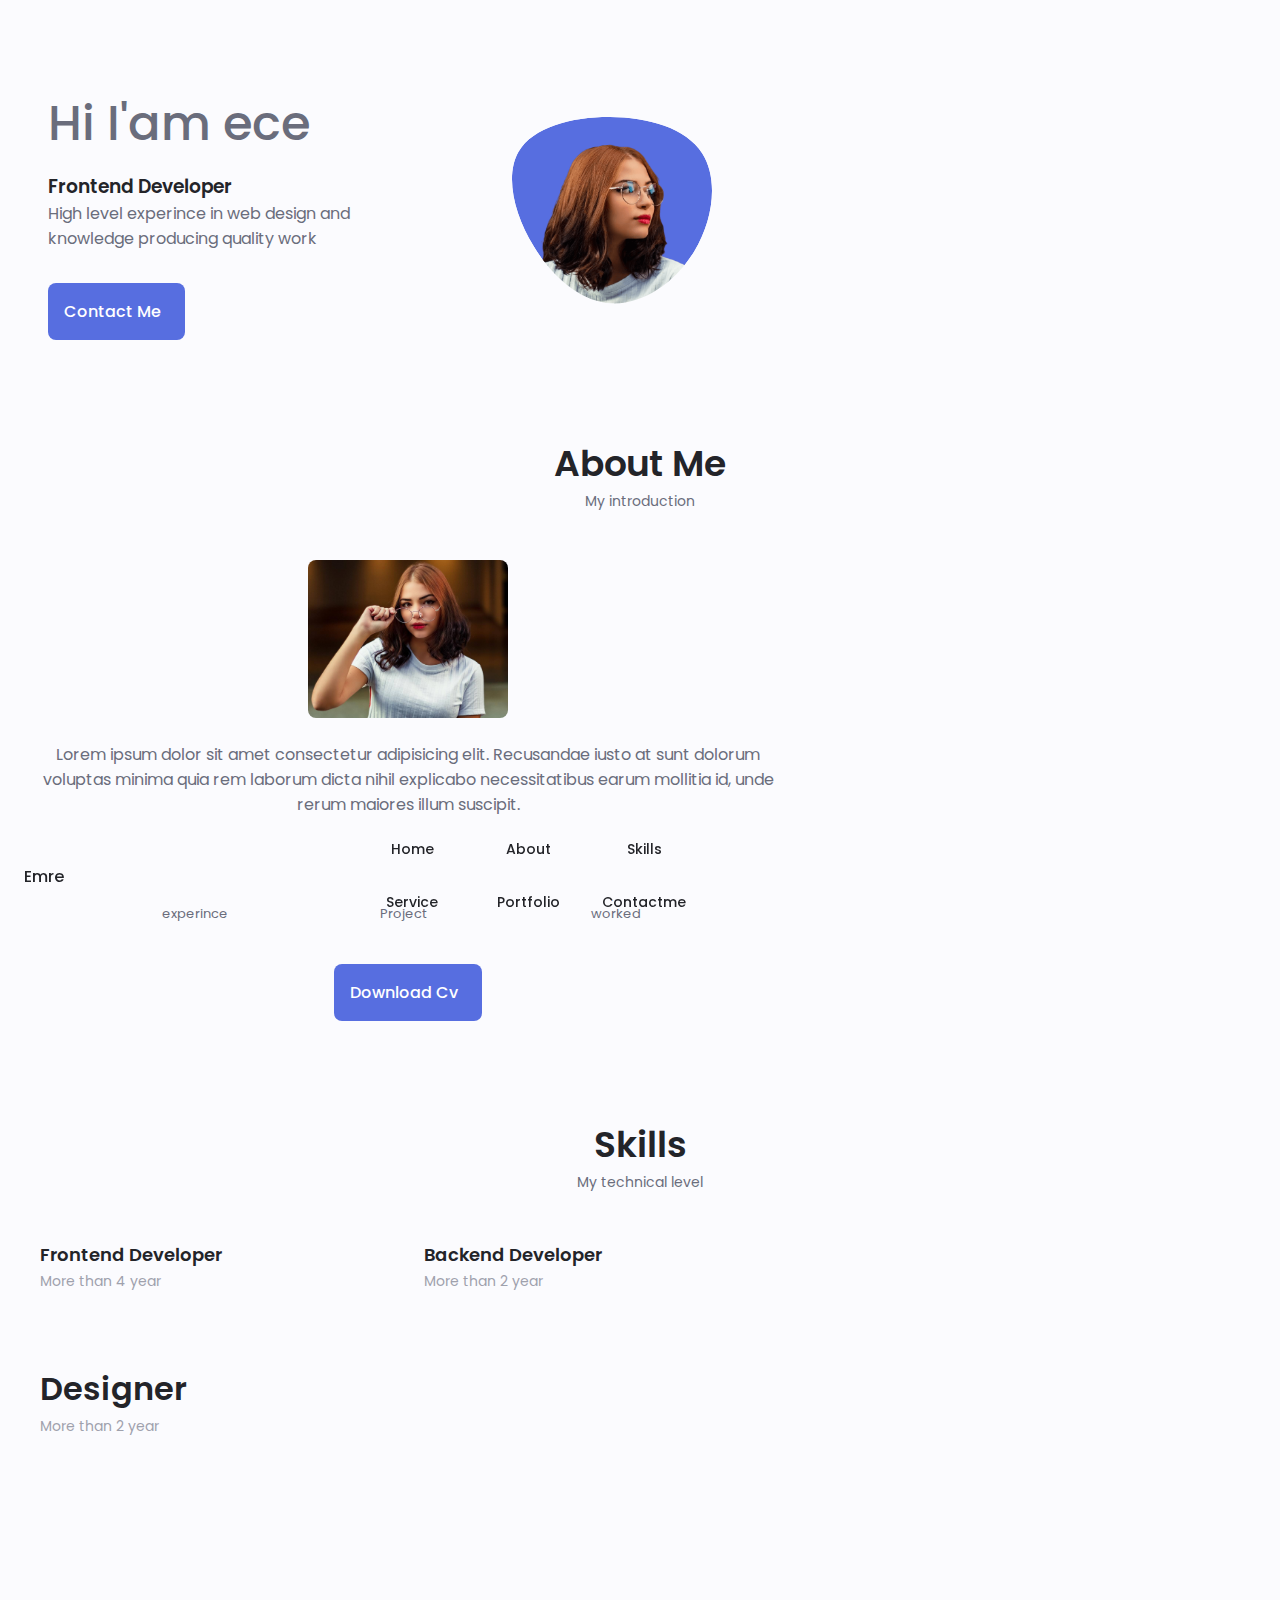
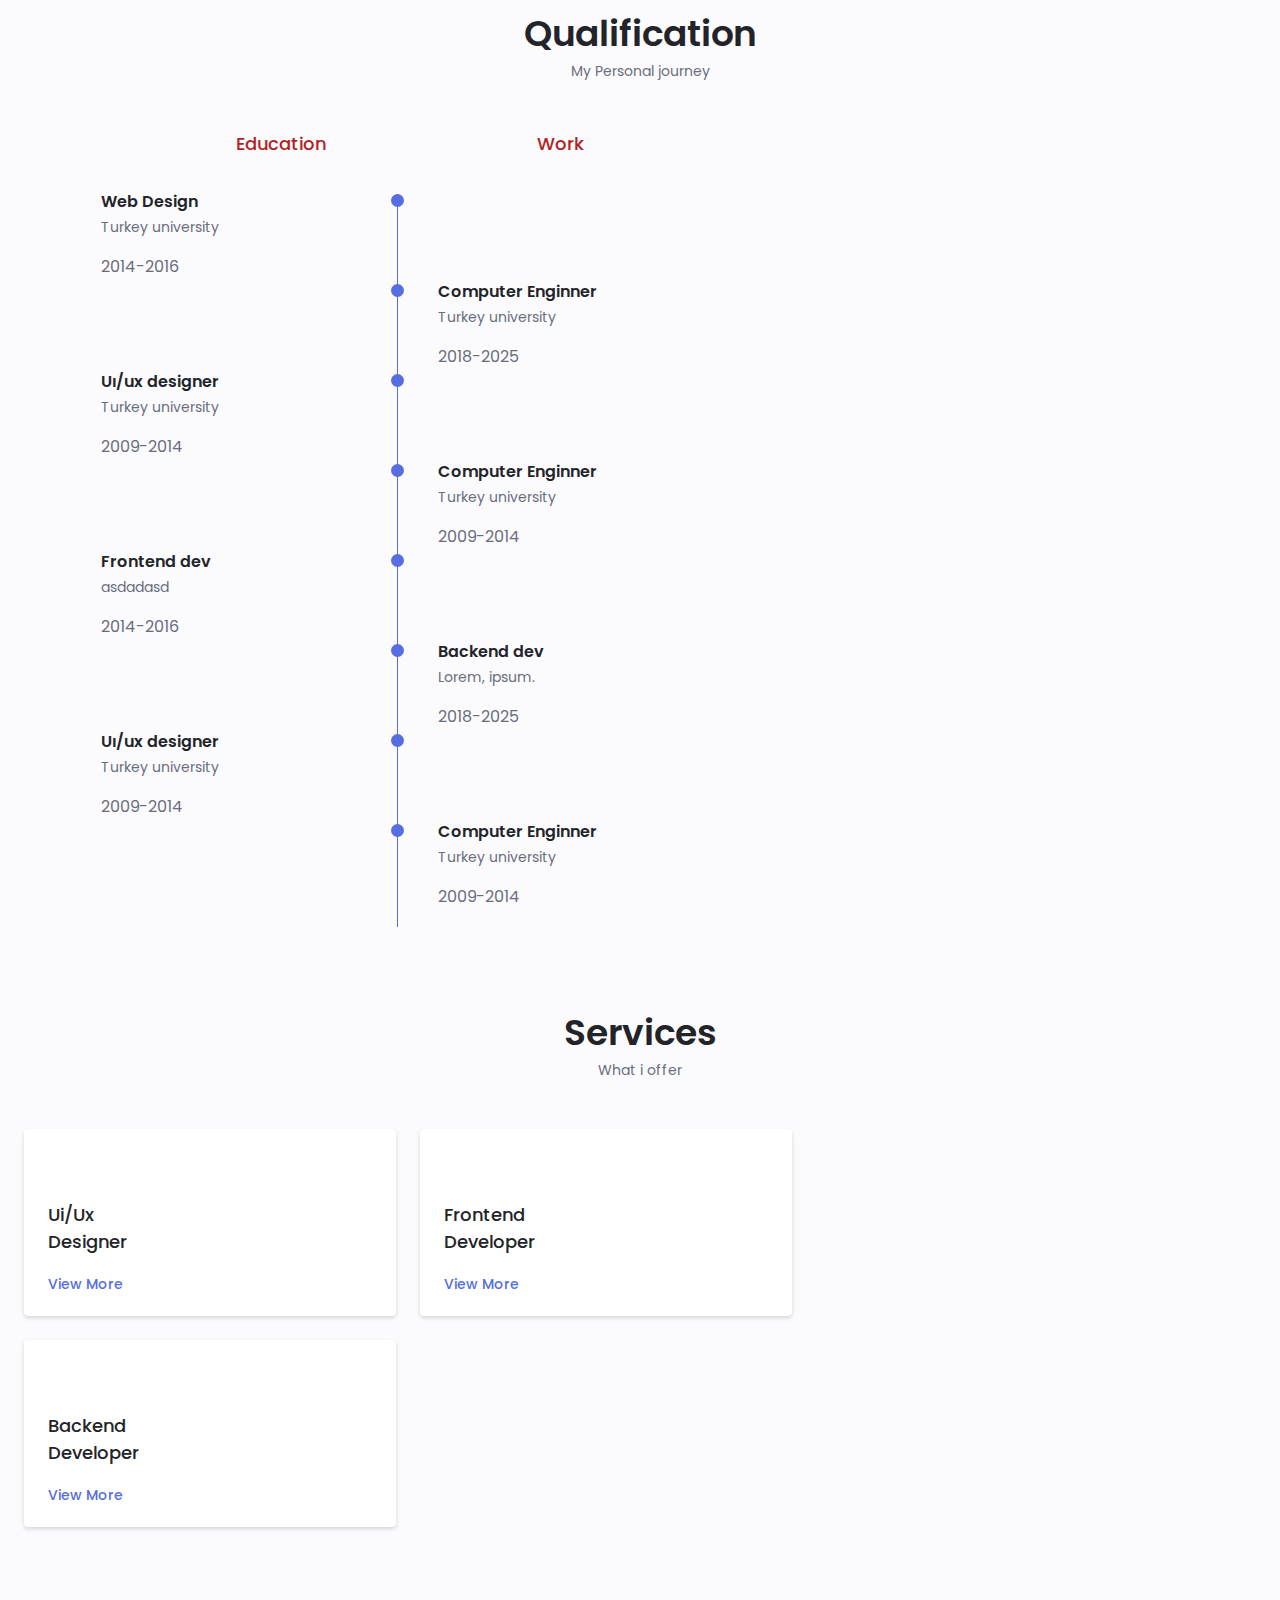
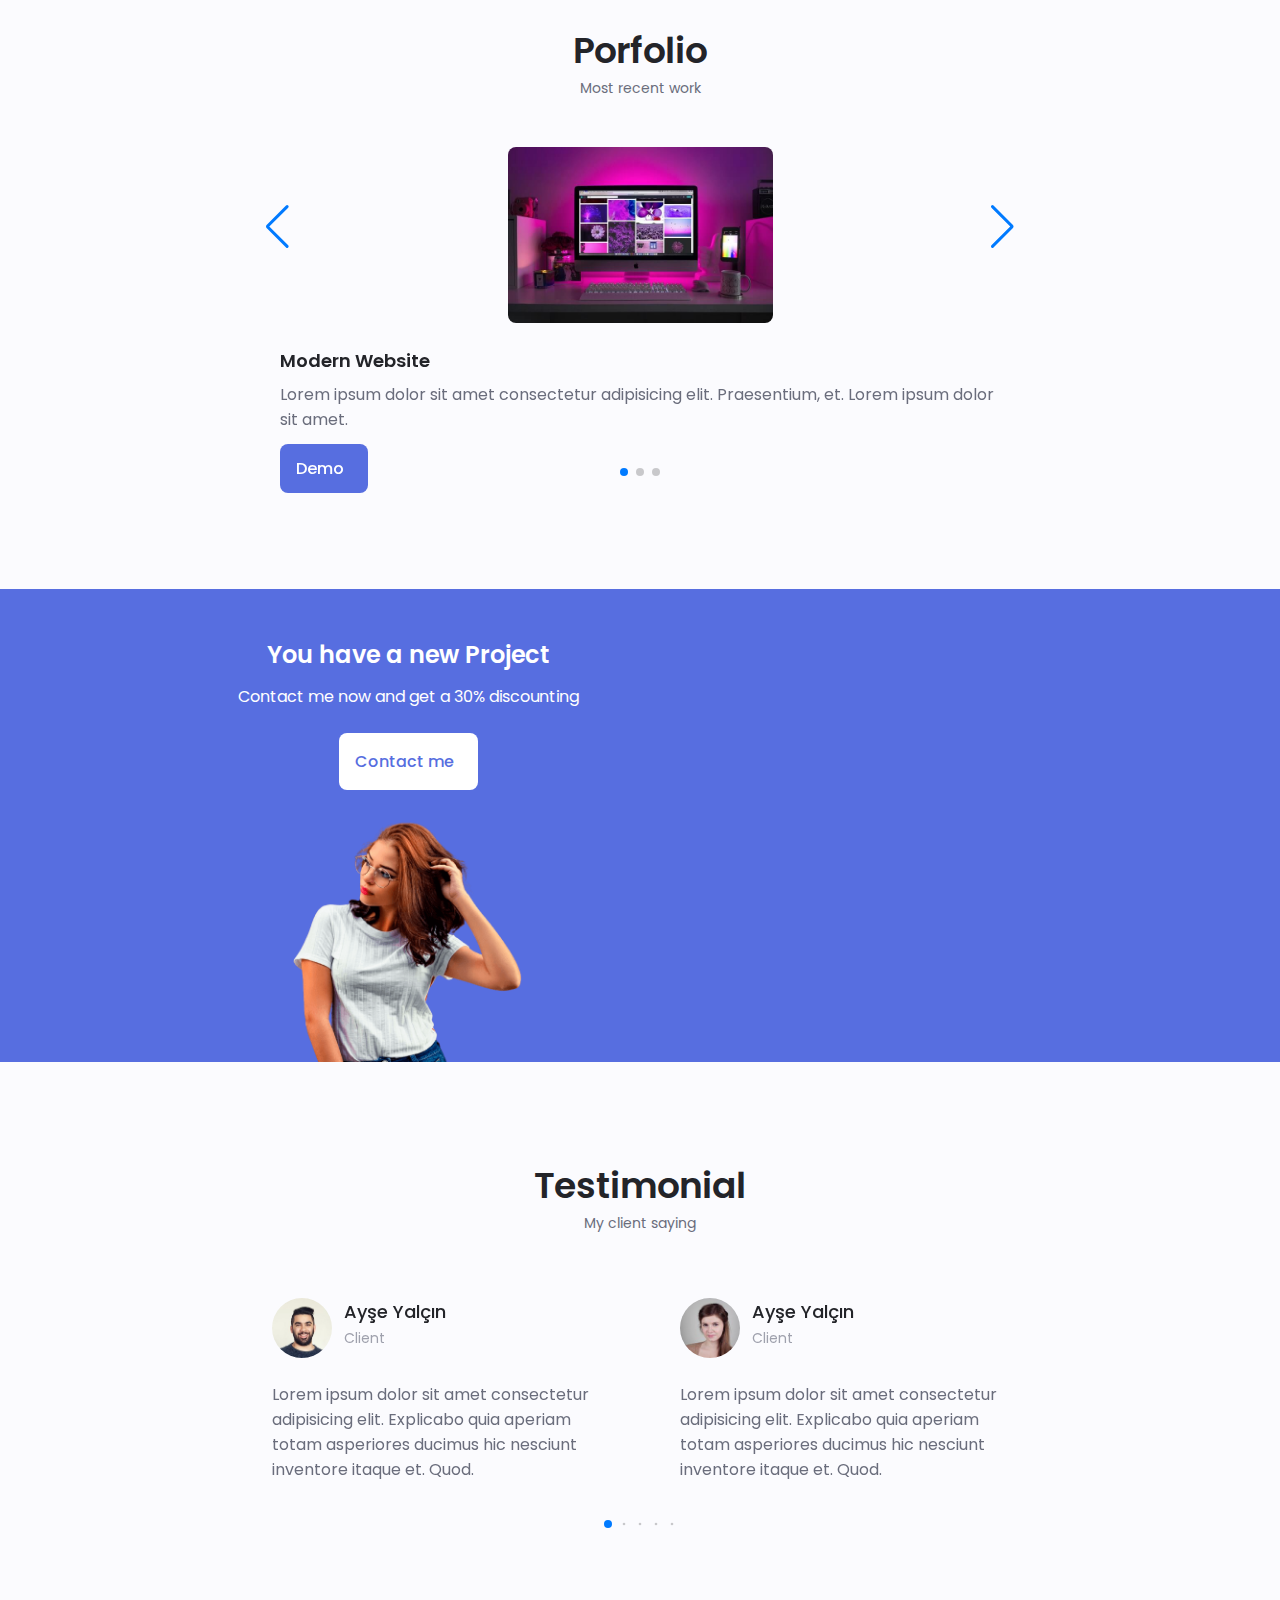
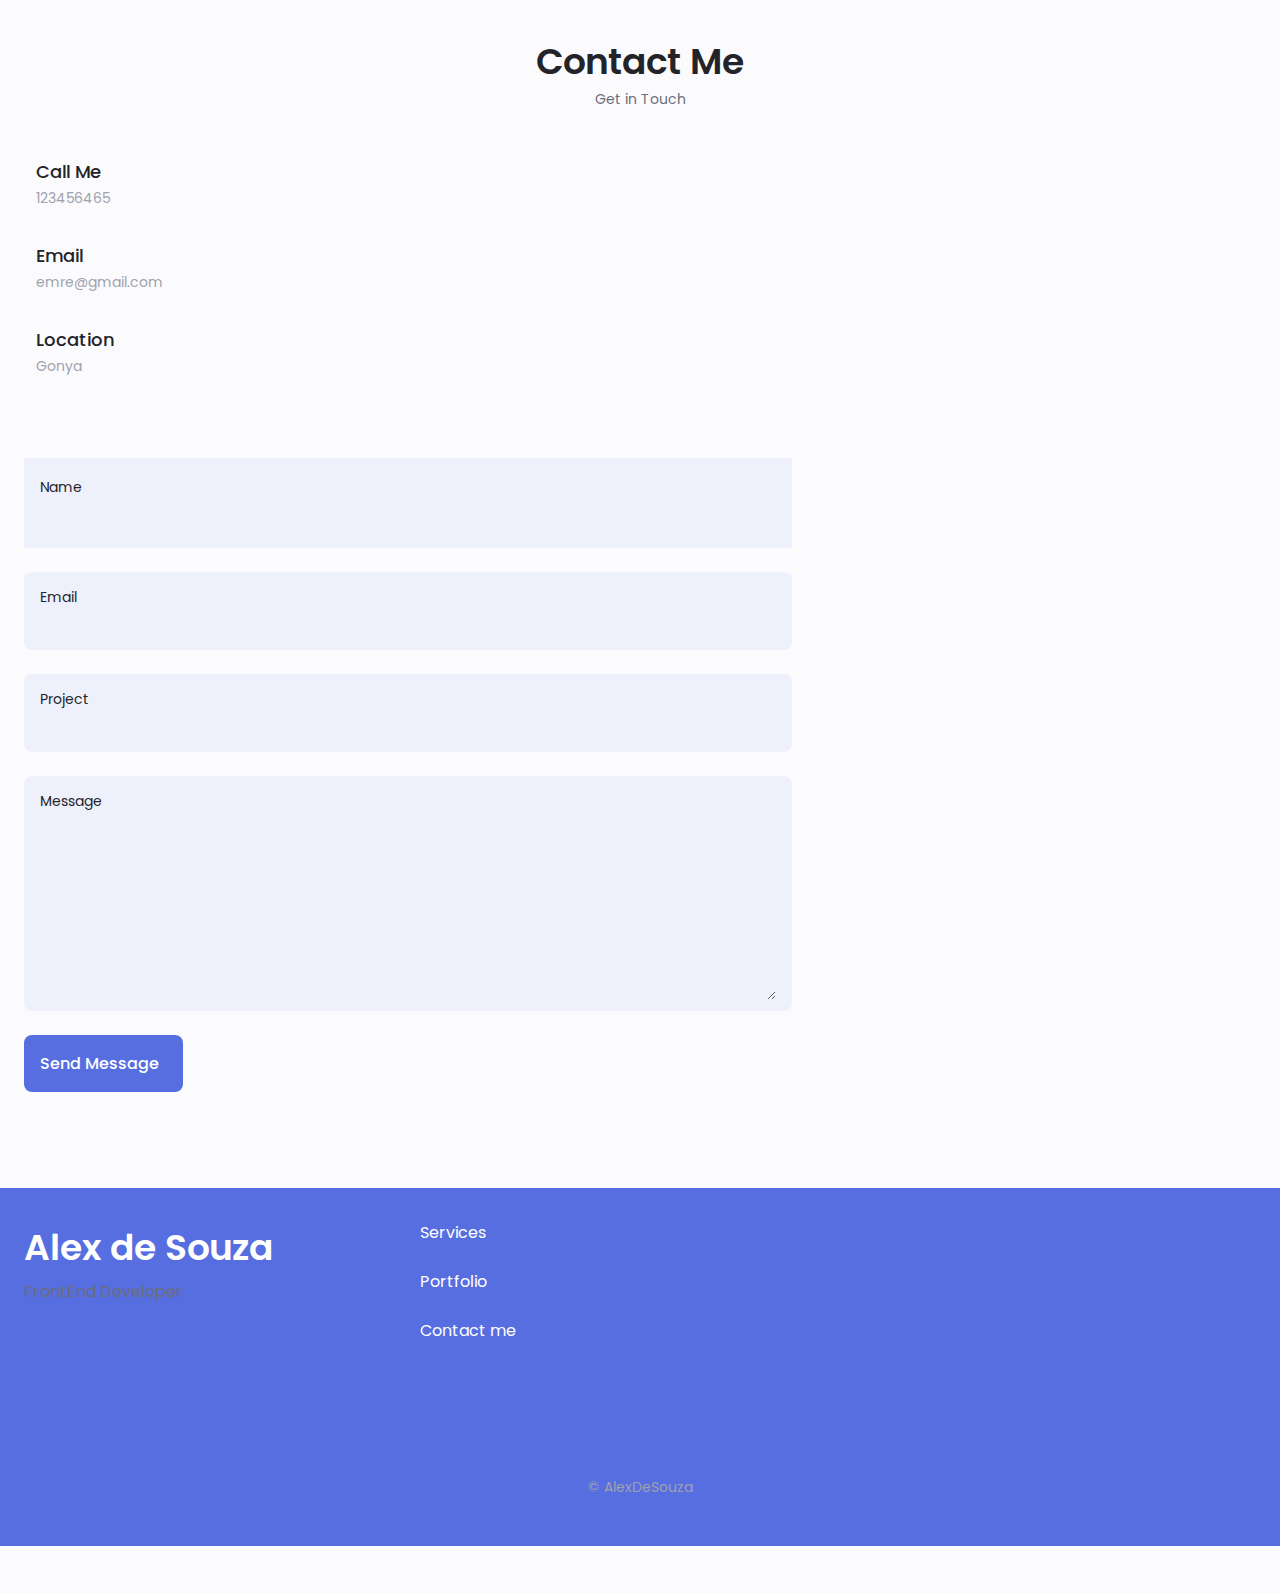
<file: index.html>
<!DOCTYPE html>
<html lang="en">
<head>
    <meta charset="UTF-8">
    <meta http-equiv="X-UA-Compatible" content="IE=edge">
    <meta name="viewport" content="width=device-width, initial-scale=1.0">
    <title>Document</title>
    <link rel="stylesheet" href="https://unicons.iconscout.com/release/v4.0.0/css/line.css">
    <link rel="stylesheet" href="css/style.css">
    <link rel="stylesheet" href="css/swiper-bundle.min.css">

</head>
<body>
    <i class="uil uil-moon"></i>
    <header class="header" id="header">
        
        <nav class="nav container">
            <a href="" class="nav__logo">
                Emre
            </a>
            <div class="nav__menu" id="nav-menu">
                <ul class="nav__list grid">
                    <li class="nav__item">
                        <a href="#home" class="nav__link">
                            <i class="uil uil-estate nav__icon"></i>Home
                        </a>
                    </li>
                    <li class="nav__item">
                        <a href="#about" class="nav__link">
                            <i class="uil uil-user nav__icon"></i> About
                        </a>
                    </li>
                    <li class="nav__item">
                        <a href="#skills" class="nav__link">
                            <i class="uil uil-file-alt nav__icon"></i>
                            Skills
                        </a>
                    </li>
                    <li class="nav__item">
                        <a href="#Services" class="nav__link">
                            <i class="uil uil-briefcase-alt nav__icon"></i>
                            Service
                        </a>
                    </li>
                    <li class="nav__item">
                        <a href="#Services" class="nav__link">
                            <i class="uil uil-scenery nav__icon"></i>
                            Portfolio
                        </a>
                    </li>
                    <li class="nav__item">
                        <a href="#contact" class="nav__link">
                            <i class="uil uil-message nav__icon"></i>
                            Contactme 
                        </a>
                    </li>
                </ul>
                <i class="uil uil-times nav__close" id="nav-close"></i>
            </div>
            <div class="nav__btns">
                <div class="nav__toggle" id="nav-toggle">
                    <i class="uil uil-apps"></i>
                </div>
            </div>
        </nav>
    </header>
    <main class="main">
            <section class="home section" id="home">
                <div class="home__container container grid">
                    <div class="home__content grid">
                        <div class="home__social">
                            <a href="https://www.linkedin.com/" class="home__social-icon">
                                <i class="uil uil-linkedin-alt"></i>
                            </a>
                            <a href="https://dribbble.com/" target="" class="home__social-icon">
                                <i class="uil uil-github"></i>
                            </a>
                           <a href="" target="_blank" class="home__social-icon">
                            <i class="uil uil-dribbble"></i>
                           </a>
                        </div>
                        <div class="home__img">
                            <svg class="home__blob" viewBox="0 0 200 187" xmlns="http://www.w3.org/2000/svg" xmlns:xlink="http://www.w3.org/1999/xlink">
                                <mask id="mask0" mask-type="alpha">
                                    <path d="M190.312 36.4879C206.582 62.1187 201.309 102.826 182.328 134.186C163.346 165.547 
                                    130.807 187.559 100.226 186.353C69.6454 185.297 41.0228 161.023 21.7403 129.362C2.45775 
                                    97.8511 -7.48481 59.1033 6.67581 34.5279C20.9871 10.1032 59.7028 -0.149132 97.9666 
                                    0.00163737C136.23 0.303176 174.193 10.857 190.312 36.4879Z"/>
                                </mask>
                                <g mask="url(#mask0)">
                                    <path d="M190.312 36.4879C206.582 62.1187 201.309 102.826 182.328 134.186C163.346 
                                    165.547 130.807 187.559 100.226 186.353C69.6454 185.297 41.0228 161.023 21.7403 
                                    129.362C2.45775 97.8511 -7.48481 59.1033 6.67581 34.5279C20.9871 10.1032 59.7028 
                                    -0.149132 97.9666 0.00163737C136.23 0.303176 174.193 10.857 190.312 36.4879Z"/>
                                    <image class="home__blob-img" x="12" y="18" xlink:href="img/perfil.png"/>
                                </g>
                            </svg>
                            
                        </div>
                        <div class="home__data">
                            <h1 class="home__title">
                                Hi I'am ece
                            </h1>
                            <h3 class="home__subtitle">
                                Frontend Developer
                            </h3>
                            <p class="home__description">
                                High level experince in web design and knowledge producing quality work
                            </p>
                            <a href="#contact" class="button button--flex">
                                Contact Me<i class="uil uil-message button__icon"></i>
                            </a>
                        </div>
                    </div>
                    <div class="home__scroll">
                        <a href="" class="home__scroll-button button--flex">
                            <i class="uil uil-mouse-alt home__scroll-mouse"></i>
                            <span class="home__scroll-name">
                                Scroll down
                            </span>
                            <i class="uil uil-arrow-down home__scroll-arrow">
                               
                            </i>
                        </a>
                    </div>
                </div>
            </section>
            <!-- About -->
            <section class="about section" id="about">
                <h2 class="section__title">
                    About Me
                </h2>
                <span class="section__subtitle">
                    My introduction
                </span>
                <div class="about__container container grid">
                    <img src="img/about.jpg" class="about__img" alt="">
                    <div class="about__data">
                        <p class="about__description">
                            Lorem ipsum dolor sit amet consectetur adipisicing elit. Recusandae iusto at sunt dolorum voluptas minima quia rem laborum dicta nihil explicabo necessitatibus earum mollitia id, unde rerum maiores illum suscipit.
                        </p>
                        <div class="about__info">
                            <div>
                                <span class="about__info-title">
                                    08+
                                </span>
                                <span class="about__info-name">
                                    Years <br> experince
                                </span>

                            </div>
                            <div>
                                <span class="about__info-title">
                                    20+
                                </span>
                                <span class="about__info-name">
                                    Completed <br> Project
                                </span>
                                
                            </div>
                            <div>
                                <span class="about__info-title">
                                    05+
                                </span>
                                <span class="about__info-name">
                                    Companies <br> worked
                                </span>
                                
                            </div>
                        </div>
                        <div class="about__buttons">
                            <a href="" class="button button--flex">
                               Download Cv <i class="uil uil-download-alt button__icon"></i>
                            </a>
                        </div>
                    </div>
                </div>
            </section>

            <!-- Skill -->

            <section class="skills section" id="skills">
                <h2 class="section__title">
                    Skills
                </h2>
                <span class="section__subtitle">
                    My technical level
                </span>
                <div class="skills__container container grid">
                    <div class="skills-con">
                        <div class="skills__content skills__close">
                            <div class="skills__header">
                                <i class="uil uil-brackets-curly skills_icon"></i>
                           
                                <div>
                                    <h1 class="skills__title">
                                        Frontend Developer
                                    </h1>
                                    <span class="skills__subtitle">
                                        More than 4 year
                                    </span>
                                </div>
                                <i class="uil uil-angle-down skills__arrow"></i>
                            </div>
                            <div class="skills_list grid">
                                <div class="skills__data">
                                    <div class="skills_titles">
                                        <h3 class="skills__name">
                                            HTML
                                        </h3>
                                        <span class="skills__number">
                                            90%
                                        </span>
                                    </div>
                                    <div class="skills__bar">
                                        <span class="skills__percentage skills__html">

                                        </span>
                                    </div>
                                </div>
                                <div class="skills__data">
                                    <div class="skills_titles">
                                        <h3 class="skills__name">
                                            CSS
                                        </h3>
                                        <span class="skills__number">
                                            90%
                                        </span>
                                    </div>
                                    <div class="skills__bar">
                                        <span class="skills__percentage skills__css">
                                            
                                        </span>
                                    </div>
                                </div>
                                <div class="skills__data">
                                    <div class="skills_titles">
                                        <h3 class="skills__name">
                                            JavaScript
                                        </h3>
                                        <span class="skills__number">
                                            90%
                                        </span>
                                    </div>
                                    <div class="skills__bar">
                                        <span class="skills__percentage skills__js">
                                            
                                        </span>
                                    </div>
                                </div>
                                <div class="skills__data">
                                    <div class="skills_titles">
                                        <h3 class="skills__name">
                                            React
                                        </h3>
                                        <span class="skills__number">
                                            90%
                                        </span>
                                    </div>
                                    <div class="skills__bar">
                                        <span class="skills__percentage skills__react">
                                            
                                        </span>
                                    </div>
                                </div>
                            </div>
                        </div>
                        <!-- Skills 2 -->
                        <div class="skills__content skills__close">
                            <div class="skills__header">
                                <i class="uil uil-server-network skills_icon"></i>
                           
                                <div>
                                    <h1 class="skills__title">
                                        Backend Developer
                                    </h1>
                                    <span class="skills__subtitle">
                                        More than 2 year
                                    </span>
                                </div>
                                <i class="uil uil-angle-down skills__arrow"></i>
                            </div>
                            <div class="skills_list grid">
                                <div class="skills__data">
                                    <div class="skills_titles">
                                        <h3 class="skills__name">
                                            PHP
                                        </h3>
                                        <span class="skills__number">
                                            90%
                                        </span>
                                    </div>
                                    <div class="skills__bar">
                                        <span class="skills__percentage skills__php">

                                        </span>
                                    </div>
                                </div>
                                <div class="skills__data">
                                    <div class="skills_titles">
                                        <h3 class="skills__name">
                                            NODE JS
                                        </h3>
                                        <span class="skills__number">
                                            90%
                                        </span>
                                    </div>
                                    <div class="skills__bar">
                                        <span class="skills__percentage skills__nodejs">
                                            
                                        </span>
                                    </div>
                                </div>
                                <div class="skills__data">
                                    <div class="skills_titles">
                                        <h3 class="skills__name">
                                            Spring
                                        </h3>
                                        <span class="skills__number">
                                            90%
                                        </span>
                                    </div>
                                    <div class="skills__bar">
                                        <span class="skills__percentage skills__Spring">
                                            
                                        </span>
                                    </div>
                                </div>
                                <div class="skills__data">
                                    <div class="skills_titles">
                                        <h3 class="skills__name">
                                            Python
                                        </h3>
                                        <span class="skills__number">
                                            90%
                                        </span>
                                    </div>
                                    <div class="skills__bar">
                                        <span class="skills__percentage skills__python">
                                            
                                        </span>
                                    </div>
                                </div>
                            </div>
                        </div>

                        <!-- Skills 3 -->
                        <div class="skills__content skills__close">
                            <div class="skills__header">
                                <i class="uil uil-server-network skills_icon"></i>
                           
                                <div>
                                    <h1 class="skills__titles">
                                        Designer
                                    </h1>
                                    <span class="skills__subtitle">
                                        More than 2 year
                                    </span>
                                </div>
                                <i class="uil uil-angle-down skills__arrow"></i>
                            </div>
                            <div class="skills_list grid">
                                <div class="skills__data">
                                    <div class="skills_titles">
                                        <h3 class="skills__name">
                                            Figma
                                        </h3>
                                        <span class="skills__number">
                                            90%
                                        </span>
                                    </div>
                                    <div class="skills__bar">
                                        <span class="skills__percentage skills__figma">

                                        </span>
                                    </div>
                                </div>
                                <div class="skills__data">
                                    <div class="skills_titles">
                                        <h3 class="skills__name">
                                            Sketch
                                        </h3>
                                        <span class="skills__number">
                                            90%
                                        </span>
                                    </div>
                                    <div class="skills__bar">
                                        <span class="skills__percentage skills__sketch">
                                            
                                        </span>
                                    </div>
                                </div>
                                <div class="skills__data">
                                    <div class="skills_titles">
                                        <h3 class="skills__name">
                                            Photoshop
                                        </h3>
                                        <span class="skills__number">
                                            90%
                                        </span>
                                    </div>
                                    <div class="skills__bar">
                                        <span class="skills__percentage skills__photoshop">
                                            
                                        </span>
                                    </div>
                                </div>
                                <div class="skills__data">
                                    <div class="skills_titles">
                                        <h3 class="skills__name">
                                            Python
                                        </h3>
                                        <span class="skills__number">
                                            90%
                                        </span>
                                    </div>
                                    <div class="skills__bar">
                                        <span class="skills__percentage skills__python">
                                            
                                        </span>
                                    </div>
                                </div>
                            </div>
                        </div>

                    </div>
                </div>
            </section>


            <!-- qual -->
            <section class="qualification section">
                <h2 class="section__title">
                    Qualification
                </h2>
                <span class="section__subtitle">
                    My Personal journey
                </span>
                <div class="qualification__container container">
                    <div class="qualification__tabs">
                        <div class="qualification__button button--flex qualification__active" data-target="#education">
                            <i class="uil uil-graduation-cap qualification__icon"></i>
                            Education
                        </div>
                        <div class="qualification__button qualification__active button--flex" data-target="#work">
                            <i class="uil uil-briefcase-alt qualification__icon"></i>
                            Work    
                            
                        </div>
                    </div>

                    <div class="qualification__sections">
                        <div class="qualification__content qualification__active" data-content id="education" >
                            <div class="qualification__data">
                                
                                <div>
                                    <h3 class="qualification__title">
                                       Web Design
                                    </h3>
                                    <span class="qualification__subtitle">
                                        Turkey university
                                    </span>
                                    <div class="qualification__calender">
                                        <i class="uil uil-calendar-alt"></i>
                                        2014-2016
                                    </div>
                                </div>

                                <div class="">
                                    <span class="qualification__rounder"></span>
                                    <span class="qualification__line"></span>
                                
                                </div>

                            </div>
                            <!--  -->
                            <div class="qualification__data">
                                <div></div>
                                <div class="">
                                    <span class="qualification__rounder"></span>
                                    <span class="qualification__line"></span>
                                
                                </div>
                                <div>
                                    <h3 class="qualification__title">
                                        Computer Enginner
                                    </h3>
                                    <span class="qualification__subtitle">
                                        Turkey university
                                    </span>
                                    <div class="qualification__calender">
                                        <i class="uil uil-calendar-alt"></i>
                                        2018-2025
                                    </div>
                                </div>

                                

                            </div>
                            <!--  -->
                            <div class="qualification__data">
                              
                                <div>
                                    <h3 class="qualification__title">
                                        Uı/ux designer
                                    </h3>
                                    <span class="qualification__subtitle">
                                        Turkey university
                                    </span>
                                    <div class="qualification__calender">
                                        <i class="uil uil-calendar-alt"></i>
                                        2009-2014
                                    </div>
                                </div>

                                <div class="">
                                    <span class="qualification__rounder"></span>
                                    <span class="qualification__line"></span>
                                
                                </div>

                            </div>
                            <!--  -->
                            <div class="qualification__data">
                                <div></div>
                                <div class="">
                                    <span class="qualification__rounder"></span>
                                    <span class="qualification__line"></span>
                                
                                </div>
                                <div>
                                    <h3 class="qualification__title">
                                        Computer Enginner
                                    </h3>
                                    <span class="qualification__subtitle">
                                        Turkey university
                                    </span>
                                    <div class="qualification__calender">
                                        <i class="uil uil-calendar-alt"></i>
                                        2009-2014
                                    </div>
                                </div>

                                

                            </div>
                        </div>


                        <div class="qualification__content qualification__active" data-content id="work">
                            <div class="qualification__data">
                                
                                <div>
                                    <h3 class="qualification__title">
                                       Frontend dev
                                    </h3>
                                    <span class="qualification__subtitle">
                                        asdadasd 
                                    </span>
                                    <div class="qualification__calender">
                                        <i class="uil uil-calendar-alt"></i>
                                        2014-2016
                                    </div>
                                </div>

                                <div class="">
                                    <span class="qualification__rounder"></span>
                                    <span class="qualification__line"></span>
                                
                                </div>

                            </div>
                            <!--  -->
                            <div class="qualification__data">
                                <div></div>
                                <div class="">
                                    <span class="qualification__rounder"></span>
                                    <span class="qualification__line"></span>
                                
                                </div>
                                <div>
                                    <h3 class="qualification__title">
                                        Backend dev
                                    </h3>
                                    <span class="qualification__subtitle">
                                       Lorem, ipsum.
                                    </span>
                                    <div class="qualification__calender">
                                        <i class="uil uil-calendar-alt"></i>
                                        2018-2025
                                    </div>
                                </div>

                                

                            </div>
                            <!--  -->
                            <div class="qualification__data">
                              
                                <div>
                                    <h3 class="qualification__title">
                                        Uı/ux designer
                                    </h3>
                                    <span class="qualification__subtitle">
                                        Turkey university
                                    </span>
                                    <div class="qualification__calender">
                                        <i class="uil uil-calendar-alt"></i>
                                        2009-2014
                                    </div>
                                </div>

                                <div class="">
                                    <span class="qualification__rounder"></span>
                                    <span class="qualification__line"></span>
                                
                                </div>

                            </div>
                            <!--  -->
                            <div class="qualification__data">
                                <div></div>
                                <div class="">
                                    <span class="qualification__rounder"></span>
                                    <span class="qualification__line"></span>
                                
                                </div>
                                <div>
                                    <h3 class="qualification__title">
                                        Computer Enginner
                                    </h3>
                                    <span class="qualification__subtitle">
                                        Turkey university
                                    </span>
                                    <div class="qualification__calender">
                                        <i class="uil uil-calendar-alt"></i>
                                        2009-2014
                                    </div>
                                </div>

                                

                            </div>
                        </div>
                    </div>
                </div>
            </section>


            <!-- Services -->
            <section class="services section" id="services">
                <h2 class="section__title">
                    Services
                </h2>
                <span class="section__subtitle">
                    What i offer
                </span>
                <div class="services__container container grid">
                    <!--   Services 1 -->
                    <div class="services__content">
                    <div class="">
                        <i class="uil uil-web-grid services__icon"></i>
                        <h3 class="services__title">
                            Ui/Ux <br> Designer
                        </h3>
                    </div>
                    <span class="button button--flex button--small button--link services__button">
                        View More
                        <i class="uil uil-arrow-right button__icon"></i>
                    </span>

                    <div class="services__modal">
                        <div class="services__modal-content">
                            <h4 class="services__modal-title">
                                Ui/Ux <br>
                                Designer
                            </h4>
                            <i class="uil uil-times services__modal-close"></i>
                            <ul class="services__modal-services grid">
                                <li class="services__modal-service">
                                    <i class="uil uil-check-circle services__modal-icon"></i>
                                    <p>
                                        Lorem ipsum dolor sit amet consectetur.
                                    </p>
                                </li>
                                <li class="services__modal-service">
                                    <i class="uil uil-check-circle services__modal-icon"></i>
                                    <p>
                                        Lorem ipsum dolor sit .
                                    </p>
                                </li>
                                <li class="services__modal-service">
                                    <i class="uil uil-check-circle services__modal-icon"></i>
                                    <p>
                                        Lorem ipsum dolor sit amet consectetur.
                                    </p>
                                </li>
                                <li class="services__modal-service">
                                    <i class="uil uil-check-circle services__modal-icon"></i>
                                    <p>
                                        Lorem ipsum dolor sit amet consectetur.
                                    </p>
                                </li>
                            </ul>
                        </div>
                    </div>
                    </div>
                    <!-- Services 2 -->
                    <div class="services__content">
                        <div class="">
                            <i class="uil uil-web-grid services__icon"></i>
                            <h3 class="services__title">
                                Frontend <br> Developer
                            </h3>
                        </div>
                        <span class="button button--flex button--small button--link services__button">
                            View More
                            <i class="uil uil-arrow-right button__icon"></i>
                        </span>
    
                        <div class="services__modal">
                            <div class="services__modal-content">
                                <h4 class="services__modal-title">
                                    Frontend <br>
                                    Developer
                                </h4>
                                <i class="uil uil-times services__modal-close"></i>
                                <ul class="services__modal-services grid">
                                    <li class="services__modal-service">
                                        <i class="uil uil-check-circle services__modal-icon"></i>
                                        <p>
                                            Lorem ipsum dolor sit amet consectetur.
                                        </p>
                                    </li>
                                    <li class="services__modal-service">
                                        <i class="uil uil-check-circle services__modal-icon"></i>
                                        <p>
                                            Lorem ipsum dolor sit .
                                        </p>
                                    </li>
                                    <li class="services__modal-service">
                                        <i class="uil uil-check-circle services__modal-icon"></i>
                                        <p>
                                            Lorem ipsum dolor sit amet consectetur.
                                        </p>
                                    </li>
                                    <li class="services__modal-service">
                                        <i class="uil uil-check-circle services__modal-icon"></i>
                                        <p>
                                            Lorem ipsum dolor sit amet consectetur.
                                        </p>
                                    </li>
                                </ul>
                            </div>
                        </div>
                        </div>

                        <!-- Services 3 -->
                        <div class="services__content">
                            <div class="">
                                <i class="uil uil-web-grid services__icon"></i>
                                <h3 class="services__title">
                                    Backend <br> Developer
                                </h3>
                            </div>
                            <span class="button button--flex button--small button--link services__button">
                                View More
                                <i class="uil uil-arrow-right button__icon"></i>
                            </span>
        
                            <div class="services__modal">
                                <div class="services__modal-content">
                                    <h4 class="services__modal-title">
                                        Backend <br>
                                       Developer
                                    </h4>
                                    <i class="uil uil-times services__modal-close"></i>
                                    <ul class="services__modal-services grid">
                                        <li class="services__modal-service">
                                            <i class="uil uil-check-circle services__modal-icon"></i>
                                            <p>
                                                Lorem ipsum dolor sit amet consectetur.
                                            </p>
                                        </li>
                                        <li class="services__modal-service">
                                            <i class="uil uil-check-circle services__modal-icon"></i>
                                            <p>
                                                Lorem ipsum dolor sit .
                                            </p>
                                        </li>
                                        <li class="services__modal-service">
                                            <i class="uil uil-check-circle services__modal-icon"></i>
                                            <p>
                                                Lorem ipsum dolor sit amet consectetur.
                                            </p>
                                        </li>
                                        <li class="services__modal-service">
                                            <i class="uil uil-check-circle services__modal-icon"></i>
                                            <p>
                                                Lorem ipsum dolor sit amet consectetur.
                                            </p>
                                        </li>
                                    </ul>
                                </div>
                            </div>
                            </div>
                </div>
            </section>


            <!-- Portfolio -->
            <section class="portfolio section" id="portfolio">
                <h2 class="section__title">
                    Porfolio
                </h2>
                <span class="section__subtitle">
                    Most recent work
                </span>

                <div class="portfolio__container container swiper-container">
                    <div class="swiper-wrapper">
                        <div class="portfolio__content grid swiper-slide">
                            <img src="img/portfolio1.jpg" class="portfolio__img" alt="">
                            <div class="portfolio__data">
                                <h3 class="portfolio__title">
                                    Modern Website
                                </h3>
                                <p class="portfolio__description">
                                    Lorem ipsum dolor sit amet consectetur adipisicing elit. Praesentium, et.
                                    Lorem ipsum dolor sit amet.
                                </p>
                                <a href="#" class="button button--flex button--small portfolio__button">
                                    Demo
                                    <i class="uil uil-arrow-right button__icon"></i>
                                </a>
                            </div>
                        </div>
                        <!-- Porfolio 2 -->
                        <div class="portfolio__content grid swiper-slide">
                            <img src="img/portfolio2.jpg" class="portfolio__img" alt="">
                            <div class="portfolio__data">
                                <h3 class="portfolio__title">
                                    Brand Design
                                </h3>
                                <p class="portfolio__description">
                                    Lorem ipsum dolor sit amet consectetur adipisicing elit. Praesentium, et.
                                    Lorem ipsum dolor sit amet.
                                </p>
                                <a href="#" class="button button--flex button--small portfolio__button">
                                    Demo
                                    <i class="uil uil-arrow-right button__icon"></i>
                                </a>
                            </div>
                        </div>

                        <div class="portfolio__content grid swiper-slide">
                            <img src="img/portfolio3.jpg" class="portfolio__img" alt="">
                            <div class="portfolio__data">
                                <h3 class="portfolio__title">
                                    Online Store
                                </h3>
                                <p class="portfolio__description">
                                    Lorem ipsum dolor sit amet consectetur adipisicing elit. Praesentium, et.
                                    Lorem ipsum dolor sit amet.
                                </p>
                                <a href="#" class="button button--flex button--small portfolio__button">
                                    Demo
                                    <i class="uil uil-arrow-right button__icon"></i>
                                </a>
                            </div>
                        </div>
                
                    </div>
                    <div class="swiper-button-next">
                      
                    </div>
                    <div class="swiper-button-prev">
                   
                    </div>
                    <div class="swiper-pagination"></div>
                </div>
              
            </section>
            
            <section class="project section">
                <div class="project__bg">
                    <div class="project__container container grid">
                        <div class="project__data">
                            <h2 class="project__title">
                                You have a new Project
                            </h2>
                            <p class="project__description">
                                Contact me now and get a 30% discounting
                            </p>
                            <a href="" class="button button--flex button--white">
                                Contact me
                                <i class="uil uil-message project__icon button__icon"></i>
                            </a>
                        </div>
                        <img src="./img/project.png" class="project__img" alt="">
                    </div>
                </div>
            </section>
          

            <!-- Testimonial -->
            <section class="testimonial section">
                <h2 class="section__title">
                    Testimonial
                </h2>
                <span class="section__subtitle">
                    My client saying
                </span>
                <div class="testimonial__container container swiper-container">
                    <div class="swiper-wrapper">
                        <!-- Testimonial 1 -->
                        <div class="testimonial__content swiper-slide">
                            <div class="testimonial__data">
                                <div class="testimonial__header">
                                    <img class="testimonial__img" src="img/testimonial1.jpg" alt="">
                                    
                                    <div>
                                        <h3 class="testimonial__name">
                                            Ayşe Yalçın
                                        </h3>
                                        <span class="testimonial__client">
                                            Client
                                        </span>
                                    </div>
                                
                                
                                </div>
                                <div>
                                    <i class="uil uil-star testimonial__icon-star"></i>
                                    <i class="uil uil-star testimonial__icon-star"></i>
                                    <i class="uil uil-star testimonial__icon-star"></i>
                                    <i class="uil uil-star testimonial__icon-star"></i>
                                    <i class="uil uil-star testimonial__icon-star"></i>
                                </div>
                               
                            </div>
                            <p class="testimonial__description">
                                Lorem ipsum dolor sit amet consectetur adipisicing elit. Explicabo quia aperiam totam asperiores ducimus hic nesciunt inventore itaque et. Quod.
                            </p>
                        </div>
                        <!-- Testimonial 2 -->
                        <div class="testimonial__content swiper-slide">
                            <div class="testimonial__data">
                                <div class="testimonial__header">
                                    <img class="testimonial__img" src="img/testimonial2.jpg" alt="">
                                    
                                    <div>
                                        <h3 class="testimonial__name">
                                            Emre tarçın
                                        </h3>
                                        <span class="testimonial__client">
                                            Client
                                        </span>
                                    </div>
                                
                                
                                </div>
                                <div>
                                    <i class="uil uil-star testimonial__icon-star"></i>
                                    <i class="uil uil-star testimonial__icon-star"></i>
                                    <i class="uil uil-star testimonial__icon-star"></i>
                                    <i class="uil uil-star testimonial__icon-star"></i>
                                    <i class="uil uil-star testimonial__icon-star"></i>
                                </div>
                               
                            </div>
                            <p class="testimonial__description">
                                Lorem ipsum dolor sit amet consectetur adipisicing elit. Explicabo quia aperiam totam asperiores ducimus hic nesciunt inventore itaque et. Quod.
                            </p>
                        </div>
                        <!-- Testimonial 3 -->
                        <div class="testimonial__content swiper-slide">
                            <div class="testimonial__data">
                                <div class="testimonial__header">
                                    <img src="img/testimonial3.jpg" class="testimonial__img" alt="">
                                    
                                    <div>
                                        <h3 class="testimonial__name">
                                            Ayşe Yalçın
                                        </h3>
                                        <span class="testimonial__client">
                                            Client
                                        </span>
                                    </div>
                                
                                
                                </div>
                                <div>
                                    <i class="uil uil-star testimonial__icon-star"></i>
                                    <i class="uil uil-star testimonial__icon-star"></i>
                                    <i class="uil uil-star testimonial__icon-star"></i>
                                    <i class="uil uil-star testimonial__icon-star"></i>
                                    <i class="uil uil-star testimonial__icon-star"></i>
                                </div>
                               
                            </div>
                            <p class="testimonial__description">
                                Lorem ipsum dolor sit amet consectetur adipisicing elit. Explicabo quia aperiam totam asperiores ducimus hic nesciunt inventore itaque et. Quod.
                            </p>
                        </div>
                    </div>
                    <div class="swiper-pagination swiper-pagination-testimonial">

                    </div>
                </div>
            </section>


            <!-- Contact  -->

            <section class="contact section" id="contact">
                <h2 class="section__title">
                    Contact Me
                </h2>
                <span class="section__subtitle">
                    Get in Touch
                </span>
                <div class="contact__container container grid">
                    <div>
                        <div class="contact__information">
                            <i class="uil uil-phone contact__icon"></i>
                       
                            <div>
                                <h3 class="contact__title">
                                    Call Me
                                </h3>
                                <span class="contact__subtitle">
                                    123456465
                                </span>
                            </div>
                        </div>
                        <div class="contact__information">
                            <i class="uil uil-envelope contact__icon"></i>
                       
                            <div>
                                <h3 class="contact__title">
                                    Email
                                </h3>
                                <span class="contact__subtitle">
                                   emre@gmail.com
                                </span>
                            </div>
                        </div>
                        <div class="contact__information">
                            <i class="uil uil-map-marker contact__icon"></i>
                       
                            <div>
                                <h3 class="contact__title">
                                    Location
                                </h3>
                                <span class="contact__subtitle">
                                    Gonya
                                </span>
                            </div>
                        </div>
                    </div>
                    <form action="" class="contact__form grid">
                        <div class="contact__input grid">
                            <div class="contact__content">
                                <label for="" class="contact__label">
                                    Name
                                </label>
                                <input type="text" class="contact__input">
                            </div>
                           
                        </div>  
                        <div class="contact__content">
                            <label for="" class="contact__label">
                                Email
                            </label>
                            <input type="email" class="contact__input">
                        </div>
                        <div class="contact__content">
                            <label for="" class="contact__label">
                                Project
                            </label>
                            <input type="text" class="contact__input">
                        </div>
                        <div class="contact__content">
                            <label for="" class="contact__label">
                                Message
                            </label>
                            <textarea name="" class="contact__input" id="" cols="0" rows="7"></textarea>
                        </div>
                        <div>
                            <a href="#" class="button button--flex">
                                Send Message
                                <i class="uil uil-message button__icon"></i>
                            </a>
                        </div>
                    </form>
                </div>
            </section>

            <!-- Footer -->
            <footer class="footer">
                <div class="footer__bg">
                    <div class="footer__container container grid">
                        <div>
                            <h1 class="footer__title">
                                Alex de Souza
                            </h1>
                            <span>
                                FrontEnd Developer
                            </span>
                        </div>
                        <ul class="footer__links">
                            <li>
                                <a href="#services" class="footer__link">
                                    Services
                                </a>
                            </li>
                            <li>
                                <a href="#portfolio" class="footer__link">
                                    Portfolio
                                </a>
                            </li>
                            <li>
                                <a href="#contact" class="footer__link">
                                   Contact me
                                </a>
                            </li>
                        </ul>
                        <div class="footer__socials">
                            <a href="" class="footer__social">
                                <i class="uil uil-facebook"></i>
                            </a>
                            <a href="" class="footer__social">
                                <i class="uil uil-instagram"></i>
                            </a>
                            <a href="" class="footer__social">
                                <i class="uil uil-twitter-alt"></i>
                            </a>
                        </div>
                    </div>
                    <p class="footer__copy">
                        &#169; AlexDeSouza 
                    </p>
                </div>
            </footer>

            <a href="#" id="scrollup" class="scrollup">
                <i class="uil uil-arrow-up scrollup__icon"></i>
            </a>
    </main>
   
    <script src="swiper-bundle.min.js"></script>
    <script src="index.js"></script>
    
</body>
</html>
</file>
<file: css/style.css>
@import url('https://fonts.googleapis.com/css2?family=Poppins:wght@400;500;600&display=swap');

:root{
    --header-height:3rem;

    --hue-color:230;
    /* Purple 250 - green 142 - blue 230 - pink 340 */
    --first-color:hsl(var(--hue-color),69%,61%);
    --first-color-second : hsl(var(--hue-color),69%,61%);
    --first-color-alt : hsl(var(--hue-color),57%,53%);
    --first-color-lighter : hsl(var(--hue-color),92%,85%);
    --title-color: hsl(var(--hue-color),8%,15%);;
    --text-color: hsl(var(--hue-color),8%,45%);;
    --text-color-light: hsl(var(--hue-color),8%,65%);;
    --input-color: hsl(var(--hue-color),70%,96%);;
    --body-color: hsl(var(--hue-color),60%,99%);;
    --container-color: #FFF;


    --body-font:"Poppins",sans-serif;

    --big-font-size:2rem;
    --h1-font-size: 1.5rem;
    --h2-font-size:1.25rem;
    --h3-font-size:1.125rem;
    --normal-font-size:.938rem;
    --small-font-size:.813rem;
    --smaller-font-size:.75rem;

    /* Font weight */
    --font-medium:500;
    --font-semi-bold:600;

    /* Margin */

    --mb-0-25:.25rem;
    --mb-0-5:.5rem;
    --mb-0-75 : .75rem;
    --mb-1:1rem;
    --mb-1-5:1.5rem;
    --mb-2:2rem;
    --mb-2-5:2.5rem;
    --mb-3:3rem;

    /* Z-index */
    --z-tooltip:10;
    --z-fixed:100;
    --z-modal:1000;

}

@media  screen and (min-width:968px) {
    :root{
        --big-font-size:3rem;
        --h1-font-size:2.25rem;
        --h2-font-size:1.5rem;
        --h3-font-sze:1.25rem;
        --normal-font-size:1rem;
        --small-font-size:.875rem;
        --smaller-font-size:.813rem;
    }
}

*{
    box-sizing: border-box;
    padding: 0;
    margin: 0;
}
html{
    scroll-behavior: smooth;
}
body{
    margin: 0 0 var(--header-height) 0;
    font-family: var(--body-font);
    font-size: var(--normal-font-size);
    background-color: var(--body-color);
    color: var(--text-color);
}
h1,h2,h3,h4{
    color: var(--title-color);
    font-weight: var(--font-semi-bold);
}

ul{
    list-style: none;
}
a{
    text-decoration: none;
}
img{
    max-width: 100%;
    height: auto;
}
.section{
    padding: 2rem 0 4rem;
}
.section__title{
    font-size: var(--h1-font-size);
}
.section__subtitle{
    display: block;
    font-size: var(--small-font-size);
    margin-bottom: var(--mb-3);
}

.section__title,.section__subtitle{
    text-align: center;
}


/* Layout */

.container{
    max-width: 768px;
    margin-left: var(--mb-1-5);
    margin-right: var(--mb-1-5);
}

.grid{
    display: grid;
    gap: 1.5rem;
}

.header{
    width: 100%;
    position: fixed;
    bottom: 0;
    left: 0;
    z-index: var(--z-fixed);
    background-color: var(--body-color);
}

.nav{
    max-width: 968px;
    height: var(--header-height);
    display: flex;
    justify-content: space-between;
    align-items: center;
}
.nav__logo,.nav__toggle{
    color: var(--title-color);
    font-weight: var(--font-medium);
}
.nav__logo:hover{
    color: var(--first-color);
}
.nav__toggle{
    font-size: 1.1rem;
    cursor: pointer;
}
.nav__toggle:hover{
    color: var(--first-color);
}
@media  screen and (max-width:767px) {
    .nav__menu{
        transition: .3s all;
        position: fixed;
        bottom: -100%;
        left: 0;
        width: 100%;
        background-color: var(--body-color);
        padding: 2rem 1.5rem 4rem;
        box-shadow: 0 -1px 4px rgba(0,0,0,.15);
        border-radius: 1.5rem 1.5rem 0 0;

    }
}
.nav__list{
    grid-template-columns: repeat(3,1fr);
    gap: 2rem;
}
.nav__link{
    display: flex;
    flex-direction: column;
    align-items: center;
    font-size: var(--small-font-size);
    color: var(--title-color);
    font-weight: var(--font-medium);
}
.nav__link:hover{
    color: var(--first-color);
}

.nav__icon{
    font-size: 1.2rem;
}
.nav__close{
    position: absolute;
    right: 1.3rem;
    bottom: .5rem;
    cursor: pointer;
    font-size: 1.5rem;
    color: var(--first-color);
}
.nav__close:hover{
    color: var(--first-color-alt);
}

.show-menu{
    bottom: 0;
}


/* Home */

.home__container{
    gap: 1rem;
}
.home__content{
    grid-template-columns: .5fr 6fr ;
    padding-top: 3.5rem;
    align-items: center;
}

.home__social{
    display: grid;
    grid-template-columns: max-content;
    row-gap: 1rem;
}
.home__social-icon{
    font-size: 1.25rem;
    color: var(--first-color);
}
.home__social-icon:hover{
    color: var(--first-color-alt);
}
.home__blob{
    width: 200px;
    fill: var(--first-color);
}

.home__blob-img{
    object-position: center;
    object-fit: cover;
    width: 170px;
}


.home__data{
   grid-column: 1/3;
}
.home__title{
    font-size: var(--big-font-size);
    color: var(--text-color);
    font-weight: var(--font-medium);
    margin-bottom: var(--mb-0-75);
}
.home__description{
    margin-bottom: var(--mb-2);
}
.home__scroll{
    display: none;
}

.home__scroll-button{
    color: var(--first-color);
    transition: .3s
}
.home__scroll-button:hover{
    transform: translateY(0.25rem)
}
.home__scroll-name{
    font-size: var(--small-font-size);
    color: var(--title-color);
    font-weight: var(--font-medium);
    margin-right: var(--mb-0-25);
}
.home__scroll-arrow{
    font-size: 1.25rem;
}

.button{
    display: inline-block;
    background-color: var(--first-color);
    color: #fff;
    padding: 1rem;
    border-radius: .5rem;
    font-weight: var(--font-medium);
}
.button:hover{
    background-color: var(--first-color-alt);
}
.button__icon{
    font-size: 1.25rem;
    margin-left: var(--mb-0-5);
    transition: .3s;

}
.button--small{
    padding: .75rem 1rem;
}
.button--white{
    background-color: #FFF;
    color: var(--first-color);
}
.button--link{
    padding: 0;
    background-color: transparent;
    color: var(--first-color);
}
.button--link:hover{
    background-color: transparent;
    color: var(--first-color-alt);
}

.button--flex{
    display: inline-flex;
    align-items: center;
}
@keyframes rotate {
    0%{
        transform: rotate(0);
    }    
    25%{
        transform: rotate(90deg);
    }
    50%{
        transform: rotate(180deg);
    }
    75%{
        transform: rotate(270deg);
    }
    100%{
        transform: rotate(360deg);
    }
}


/* About */

.about__img{
    width: 200px;
    border-radius: .5rem;
    justify-self: center;
    align-self: center;
}

.about__description{
    text-align: center;
    margin-bottom: var(--mb-2);
}
.about__info-title{
    font-size: var(--h2-font-size);
    font-weight: var(--font-semi-bold);
}
.about__info{
    display: flex;
    justify-content: space-evenly;
    margin-bottom: var(--mb-2-5);
}

.about__info-name{
    font-size: var(--smaller-font-size);
}

.about__info-title,.about__info-name{
    display: block;
    text-align: center;
}

.about__buttons{
    display: flex;
    justify-content: center;
}



/*  Skills */

.skills__container{
    row-gap: 0;
}

.skills__header{
    display: flex;
    align-items: center;
    margin-bottom: var(--mb-2-5);
    cursor: pointer;
}
.skills_icon,.skills__arrow{
    font-size: 2rem;
    color: var(--first-color);
    margin-right: var(--mb-1);
}
.skills__title{
    font-size: var(--h3-font-size);
}
.skills__subtitle{
    font-size: var(--small-font-size);
    color: var(--text-color-light);
}

.skills__arrow{
    margin-left: auto;
    transition: .4s;
}

.skills_titles{
    display: flex;
    justify-content: space-between;
    margin-bottom: var(--mb-0-5);
}

.skills__name{
    font-size: var(--normal-font-size);
    font-weight: var(--font-medium);
}

.skills__bar,.skills__percentage{
        height: 5px;
        border-radius: .25rem;
}

.skills__content{
    margin-bottom: var(--mb-2);
}
.skills__bar{
    background-color: var(--first-color-lighter);
}

.skills__percentage{
    display: block;
    background-color: var(--first-color);
}

.skills__html{
    width: 90%;
}

.skills__css{
    width: 80%;
}



.skills__close .skills_list{
    height: 0;
    overflow: hidden;
}


.skills__open .skills__list{
    height: max-content;
    margin-bottom: var(--mb-2-5);
}
.skills__open .skills__arrow{
    transform: rotate(-180deg);
}



.qualification__tabs{
    display: flex;
    justify-content: space-evenly;
    margin-bottom: var(--mb-2);
}

.qualification{}

.qualification__button{
    font-size: var(--h3-font-size);
    font-weight: var(--font-medium);
    cursor: pointer;
}

.qualification__button:hover{
    color: var(--first-color);
}

.qualification__icon{
    font-size: 1.8rem;
    margin-right: var(--mb-0-25);
}
.qualification__data{
    display: grid;
    grid-template-columns: 1fr max-content 1fr;
    column-gap: 1.5rem;
}
.qualification__title{
    font-size: var(--normal-font-size);
    font-weight: var(--font-semi-bold);
}
.qualification__subtitle{
    display: inline-block;
    font-size: var(--small-font-size);
    margin-bottom: var(--mb-1);
}
.qualification__calendar{
    font-size: var(--small-font-size);
    color: var(--text-color-light);
}

.qualification__rounder{
    display: inline-block;
    width: 13px;
    height: 13px;
    background-color: var(--first-color);
    border-radius: 50%;
    transform: translateX(-10px);
}

.qualification__line{
    display: block;
    width: 1px;
    height: 100%;
    background-color: var(--first-color);
    transform: translate(-4px,-7px);
}

.qualification [data-content]
{
    display: none;
}

.qualification__active[data-content]{
    display: block;
}
.qualification__button.qualification__active{
    color: firebrick;
}



/* SERVİCES */

.services__container{
    gap: 1.5rem;
    grid-template-columns: repeat(2,1fr);
}

.services__content{
    position: relative; 
    background-color: var(--container-color);
    padding: 3.5rem .5rem 1.25rem 1.5rem;
    border-radius: .25rem;
    box-shadow: 0 2px 4px rgba(0,0 ,0,.15);
    transition: .3s;
}

.services__content:hover{
    box-shadow: 0 4px 8px rgba(0,0,10,.15);
}

.services__icon{
    display: block;
    font-size: 1.5rem;
    color: var(--first-color);
    margin-bottom: var(--mb-1);
}
.services__title{
    font-size: var(--h3-font-size);
    margin-bottom: var(--mb-1);
    font-weight: var(--font-medium);
}
.services__button{
    cursor: pointer;
    font-size: var(--small-font-size);
}


.services__button:hover .button__icon{
    transform: translateX(.25rem);
}

.services__modal{
    position: fixed;
    top: 0;
    left: 0;
    right: 0;
    bottom: 0;

    background-color: rgba(0,0 ,0,.5);
    display: flex;
    align-items: center;
    justify-content: center;
    padding: 0 1rem;
    z-index: var(--z-modal);
    opacity: 0;
    visibility: hidden;
    transition: .3s;
}

.services__modal-content{
    position: relative;
    background-color: var(--container-color);
    padding: 1.5rem;
    border-radius: 1rem;
}
.services__modal-services{
    row-gap: 1rem;
}

.services__modal-service{
    display: flex;
}
.services__modal-title{
    font-size: var(--h3-font-size);
    font-weight: var(--font-medium);
    margin-bottom: var(--mb-1-5);
}
.services__modal-close{
    position: absolute;
    top: 1rem;
    right: 1rem;
    font-size: 1.5rem;
    color: var(--first-color);
    cursor: pointer;
}

.services__modal-icon{
    color: var(--first-color);
    margin-right: var(--mb-1);
}

.active-modal{
    opacity: 1;
    visibility: visible;
}


/* PORTFOLİO */


.portfolio__container{
    overflow: initial;
}
.portfolio__content{
    padding: 0 1.5rem;
}
.portfolio__img{
    width: 265px;
    border-radius: .5rem;
    justify-self: center;
}

.portfolio__title{
    font-size: var(--h3-font-size);
    margin-bottom: var(--mb-0-5);
}
.portfolio__description{
    margin-bottom: var(--mb-0-75);
}

.portfolio__button:hover .button__icon{
    transform: translateX(.25rem);
}

.swiper-button-prev::after,.swiper-button-next::after {
    content: "";
}

.swiper-portfolio-icon{
    font-size: 10rem;
}
.swiper-button-prev{
    left: .5rem !important;
    top: 5rem !important;
}
.swiper-button-next{
    right: .5rem !important;
    top: 5rem !important;
}


/* Project */

.project{
    text-align: center;
}
.project__bg{
    background-color: var(--first-color-second);
    padding-top: 3rem;
}
.project__title{
    font-size: var(--h2-font-size);
    margin-bottom: var(--mb-0-75);
}
.project__description{
    margin-bottom: var(--mb-1-5);
}
.project__title,.project__description{
    color: #FFF;
}
.project__img{
    width: 232px;
    justify-self: center;
}


.testimonial__data,.testimonial__header{
    display: flex;
    margin-bottom: var(--mb-0-5);
}
.testimonial__data{
    justify-content: space-between;
    margin-bottom: var(--mb-1);
}
.testimonial__img{
    width: 60px;
    height: 60px;
    border-radius: 50%;
    margin-right: var(--mb-0-75);
}
.testimonial__name{
    font-size: var(--h3-font-size);
    font-weight: var(--font-medium);
}
.testimonial__client{
    font-size: var(--small-font-size);
    color: var(--text-color-light);
}
.testimonial__description{
    margin-bottom: var(--mb-2-5);
}
.testimonial__content{
    padding: 1rem;
}

/* Contact */

.contact__container{
    row-gap: 3rem;
}

.contact__information{
    display: flex;
    margin-bottom: var(--mb-2);
}

.contact__icon{
    font-size: 2rem;
    color: var(--first-color);
    margin-right: var(--mb-0-75);
}
.contact__title{
    font-size: var(--h3-font-size);
    font-weight: var(--font-medium);
}
.contact__subtitle{
    font-size: var(--small-font-size);
    color: var(--text-color-light);
}
.contact__content{
    background-color: var(--input-color);
    border-radius: .5rem;
    padding: .75rem 1rem .25rem;
}
.contact__input{
    width: 100%;
    background-color: var(--input-color);
    color: var(--text-color);
    font-family: var(--body-font);
    font-size: var(--normal-font-size);
    border: none;
    outline: none;
    padding: .25rem .5rem .5rem 0;
}
.contact__label{
    font-size: var(--small-font-size);
    color: var(--title-color);
}


/* Footer */


.footer{
    padding-top: 2rem;
}
.footer__container{
    row-gap: 3.5rem;
}
.footer__bg{
    background-color:var(--first-color-second);
    padding: 2rem 0 3rem;
}
.footer__title{
    font-size: var(--h1-font-size);
    margin-bottom: var(--mb-0-25);
}

.footer__subtitle{
    font-size: var(--small-font-size);
}
.footer__links{
    display: flex;
    flex-direction: column;
    row-gap: 1.5rem;
}
.footer__links:hover{
    color: var(--first-color-lighter);
}
.footer__social{
    font-size: 1.25rem;
    margin-right: var(--mb-1-5);

}
.footer__social:hover{
    color: var(--first-color-lighter);
}
.footer__copy{
    font-size: var(--small-font-size);
    text-align: center;
    color: var(--text-color-light);
    margin-top: var(--mb-3);
 
}
.footer__title,.footer__subtitle,.footer__link,.footer__social{
    color:  #fff;
}

.active-link{
    color: cornflowerblue;
}

.uil-moon{
    position: absolute;
    top: 1rem;
    right: 1rem;
    font-size: var(--h1-font-size);
    cursor: pointer;
    color: black;
}

.bodyColor{
    background-color: rgba(0,0 ,0,.9);
}
.white{
    color: white;
}

.scrollup{
    position: fixed;
    right: 1rem;
    bottom: -20%;
    background-color: var(--first-color);
    opacity: .8;
    padding: 0 .3rem;
    border-radius: .4rem;
    z-index: var(--z-tooltip);
    transition: .4s;
}
.scrollup:hover{
    background-color: var(--first-color-alt);
}
.scrollup__icon{
    font-size: 1.5rem;
    color: #fff;
}

.show-scroll
{
    bottom: 5rem;
}

::-webkit-scrollbar{
    width: .60rem;
    background-color: white;
    border-radius: .5rem;
}

::-webkit-scrollbar-thumb{
    background-color: bisque;
    border-radius: .5rem;
}



/* MeDİA Query */


/* Small device */

@media screen and (max-width:350px)
 {
     .container{
         margin-left: var(--mb-1);
         margin-right: var(--mb-1);
     }
     .nav__menu{
         padding: 2rem .25rem 4rem;
     }

     .nav__list{
         column-gap: 0;
     }
     .home__content{
         grid-template-columns: .25fr 3fr;
     }
     .home__blob{
         width: 180px;
     }
     .skills__title{
         font-size: var(--normal-font-size);
     }
     .qualification__data{
         gap: .5rem;
     }

     .services__container{
         grid-template-columns: max-content;
         
         justify-content: center;
     }
     .services__content{
         padding-right: 3.5rem;
     }
     .services__modal{
         padding: 3.5rem;
     }
     .services__modal{
         padding: 0 .5rem;
     }

     .project__img{
         width: 150px;
     }
     .testimonial__data,.testimonial__header{
         flex-direction: column;
         align-items: center;
     }
     .testimonial__img{
         margin-right: 0;
         margin-bottom: var(--mb-0-25);
     }
     .testimonial__data,.testimonial__description{
         text-align: center;
     }
 }

 @media screen and (min-width:568px)
 {
     .home__content{
         grid-template-columns: max-content 1fr 1fr;
     }
     .home__data{
         grid-column: initial;
     }
     .home__img{
         order: 1;
         justify-self: center;
     }
     .skills__container .skills-con{
         display: grid;
         grid-template-columns: repeat(2,1fr) ;
     }
     .footer__container{
         grid-template-columns: repeat(2,1fr);
     }
     .qualification__sections{
         display: grid;
        grid-template-columns: .8fr;
        justify-content: center;
     }
 }
</file>
